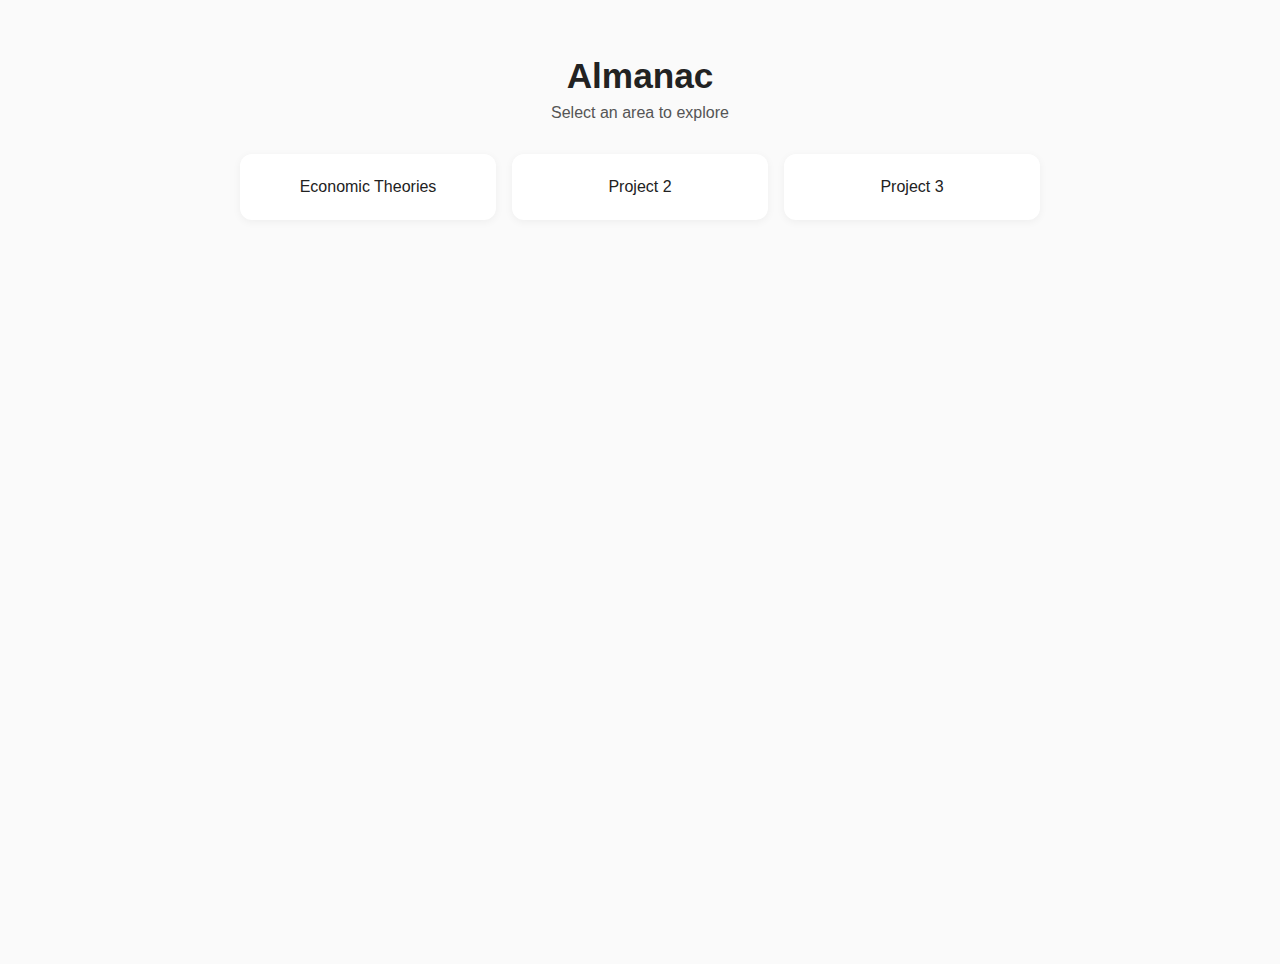
<file: index.html>
<!DOCTYPE html>
<html lang="en">
<head>
    <meta charset="UTF-8">
    <meta name="viewport" content="width=device-width, initial-scale=1.0">
    <title>Almanac</title>

    <!-- Gilroy font (self-hosted or via CDN alternative like Poppins if Gilroy not available) -->
    <link href="https://fonts.cdnfonts.com/css/gilroy-bold" rel="stylesheet">

    <style>
        :root {
            --bg-main: #FAFAFA;  /* near white */
            --bg-card: #FFFFFF;  /* pure white */
            --bg-hover: #F5F5F5; /* light grayish white */
            --text-main: #222222; /* dark text */
            --text-sub: #555555; /* lighter text */
        }

        body {
            margin: 0;
            font-family: 'Gilroy', sans-serif;
            background-color: var(--bg-main);
            color: var(--text-main);
            display: flex;
            flex-direction: column;
            align-items: center;
            min-height: 100vh;
            padding: 2rem;
        }

        h1 {
            margin-bottom: 0.5rem;
            font-size: 2.2rem;
        }

        p {
            margin-top: 0;
            margin-bottom: 2rem;
            color: var(--text-sub);
            font-size: 1rem;
        }

        .links {
            display: grid;
            grid-template-columns: repeat(auto-fill, minmax(200px, 1fr));
            gap: 1rem;
            width: 100%;
            max-width: 800px;
        }

        .link-card {
            background-color: var(--bg-card);
            border-radius: 12px;
            padding: 1.5rem;
            text-align: center;
            text-decoration: none;
            color: var(--text-main);
            box-shadow: 0 2px 8px rgba(0, 0, 0, 0.05);
            transition: background-color 0.2s ease, transform 0.15s ease;
        }

        .link-card:hover {
            background-color: var(--bg-hover);
            transform: translateY(-2px);
        }
    </style>
</head>
<body>
    <h1>Almanac</h1>
    <p>Select an area to explore</p>

    <div class="links">
        <a class="link-card" href="economic-theories/">Economic Theories</a>
        <a class="link-card" href="project2/">Project 2</a>
        <a class="link-card" href="project3/">Project 3</a>
    </div>
</body>
</html>
</file>
